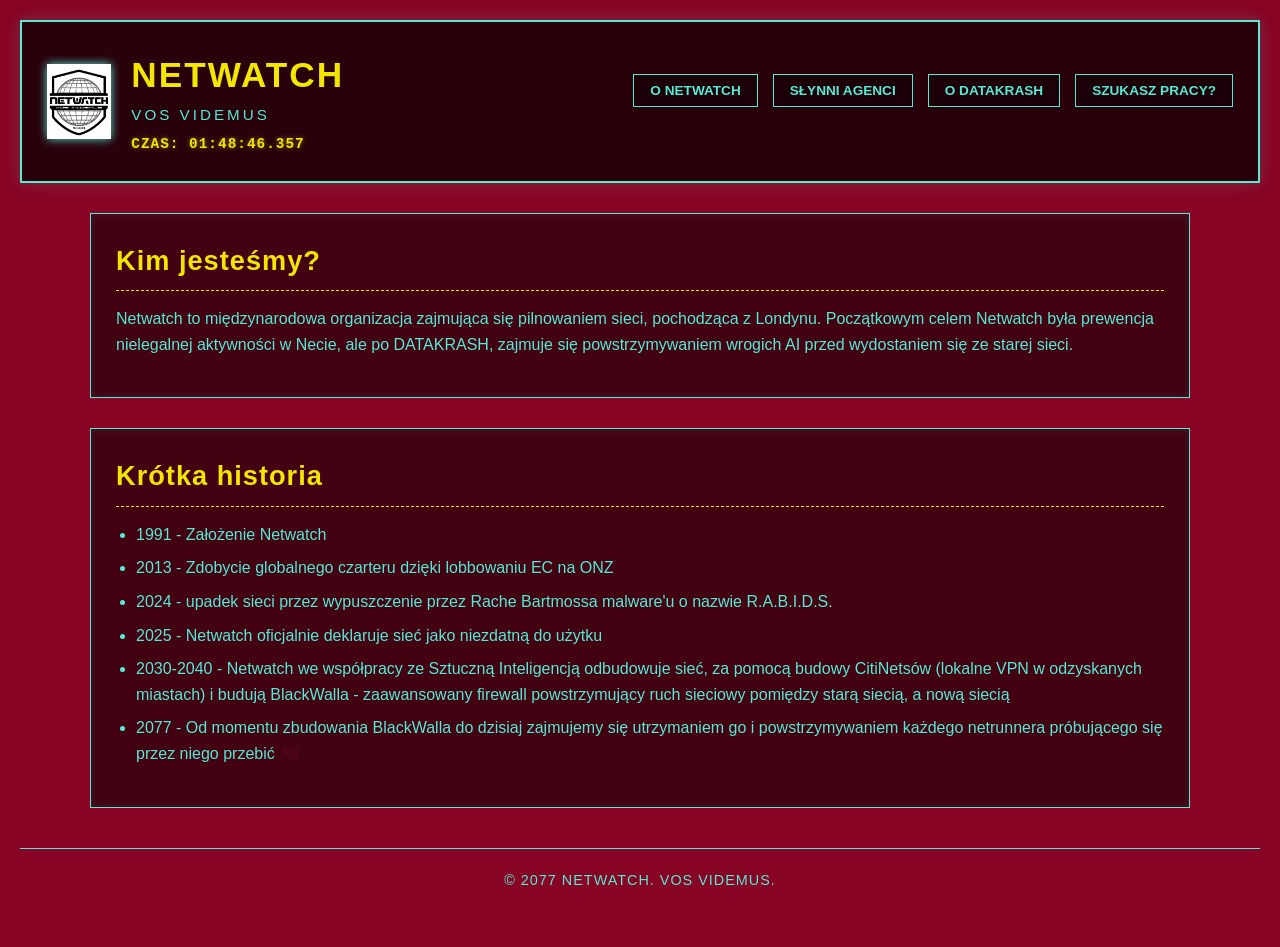
<file: index.html>
<!DOCTYPE html>
<html lang="pl">
<head>
    <meta charset="UTF-8">
    <meta name="viewport" content="width=device-width, initial-scale=1.0">
    <title>Netwatch</title>
    <link rel="stylesheet" href="style.css">
</head>
<body>

    <header>
        <div class="brand-container">
            <img src="NetWatch_Logo_CP2077.webp" alt="Netwatch - Vos Videmus">
            <div class="brand-text">
                <h1>Netwatch</h1>
                <p>Vos Videmus</p>
                <div id="clock">00:00:00.000</div>
            </div>
        </div>
        <nav>
            <ul>
                <li><a href="index.html">O Netwatch</a></li>
                <li><a href="agenci.html">Słynni Agenci</a></li>
                <li><a href="historia.html">O DATAKRASH</a></li>
                <li><a href="oferta.html">Szukasz pracy?</a></li>
            </ul>
        </nav>
    </header>

    <main>
        <section>
            <h2>Kim jesteśmy?</h2>
            <p>Netwatch to międzynarodowa organizacja zajmująca się pilnowaniem sieci, pochodząca z Londynu. Początkowym celem Netwatch była prewencja nielegalnej aktywności w Necie, ale po DATAKRASH, zajmuje się powstrzymywaniem wrogich AI przed wydostaniem się ze starej sieci.</p>
        </section>

        <section>
            <h2>Krótka historia</h2>
            <ul>
                <li>1991 - Założenie Netwatch</li>
                <li>2013 - Zdobycie globalnego czarteru dzięki lobbowaniu EC na ONZ</li>
                <li>2024 - upadek sieci przez wypuszczenie przez Rache Bartmossa malware'u o nazwie R.A.B.I.D.S.</li>
                <li>2025 - Netwatch oficjalnie deklaruje sieć jako niezdatną do użytku</li>
                <li>2030-2040 - Netwatch we współpracy ze Sztuczną Inteligencją odbudowuje sieć, za pomocą budowy CitiNetsów (lokalne VPN w odzyskanych miastach) i budują BlackWalla - zaawansowany firewall powstrzymujący ruch sieciowy pomiędzy starą siecią, a nową siecią</li>
                <li>2077 - Od momentu zbudowania BlackWalla do dzisiaj zajmujemy się utrzymaniem go i powstrzymywaniem każdego netrunnera próbującego się przez niego przebić<span id="hidden-alt" style="opacity: 0.1; margin-left: 5px; color: #ff06b5; transition: opacity 0.3s;">Alt</span></li>
            </ul>
        </section>
    </main>

    <footer>
        <p>&copy; 2077 Netwatch. Vos Videmus.</p>
    </footer>
    <script src="script.js"></script>
</body>
</html>
</file>
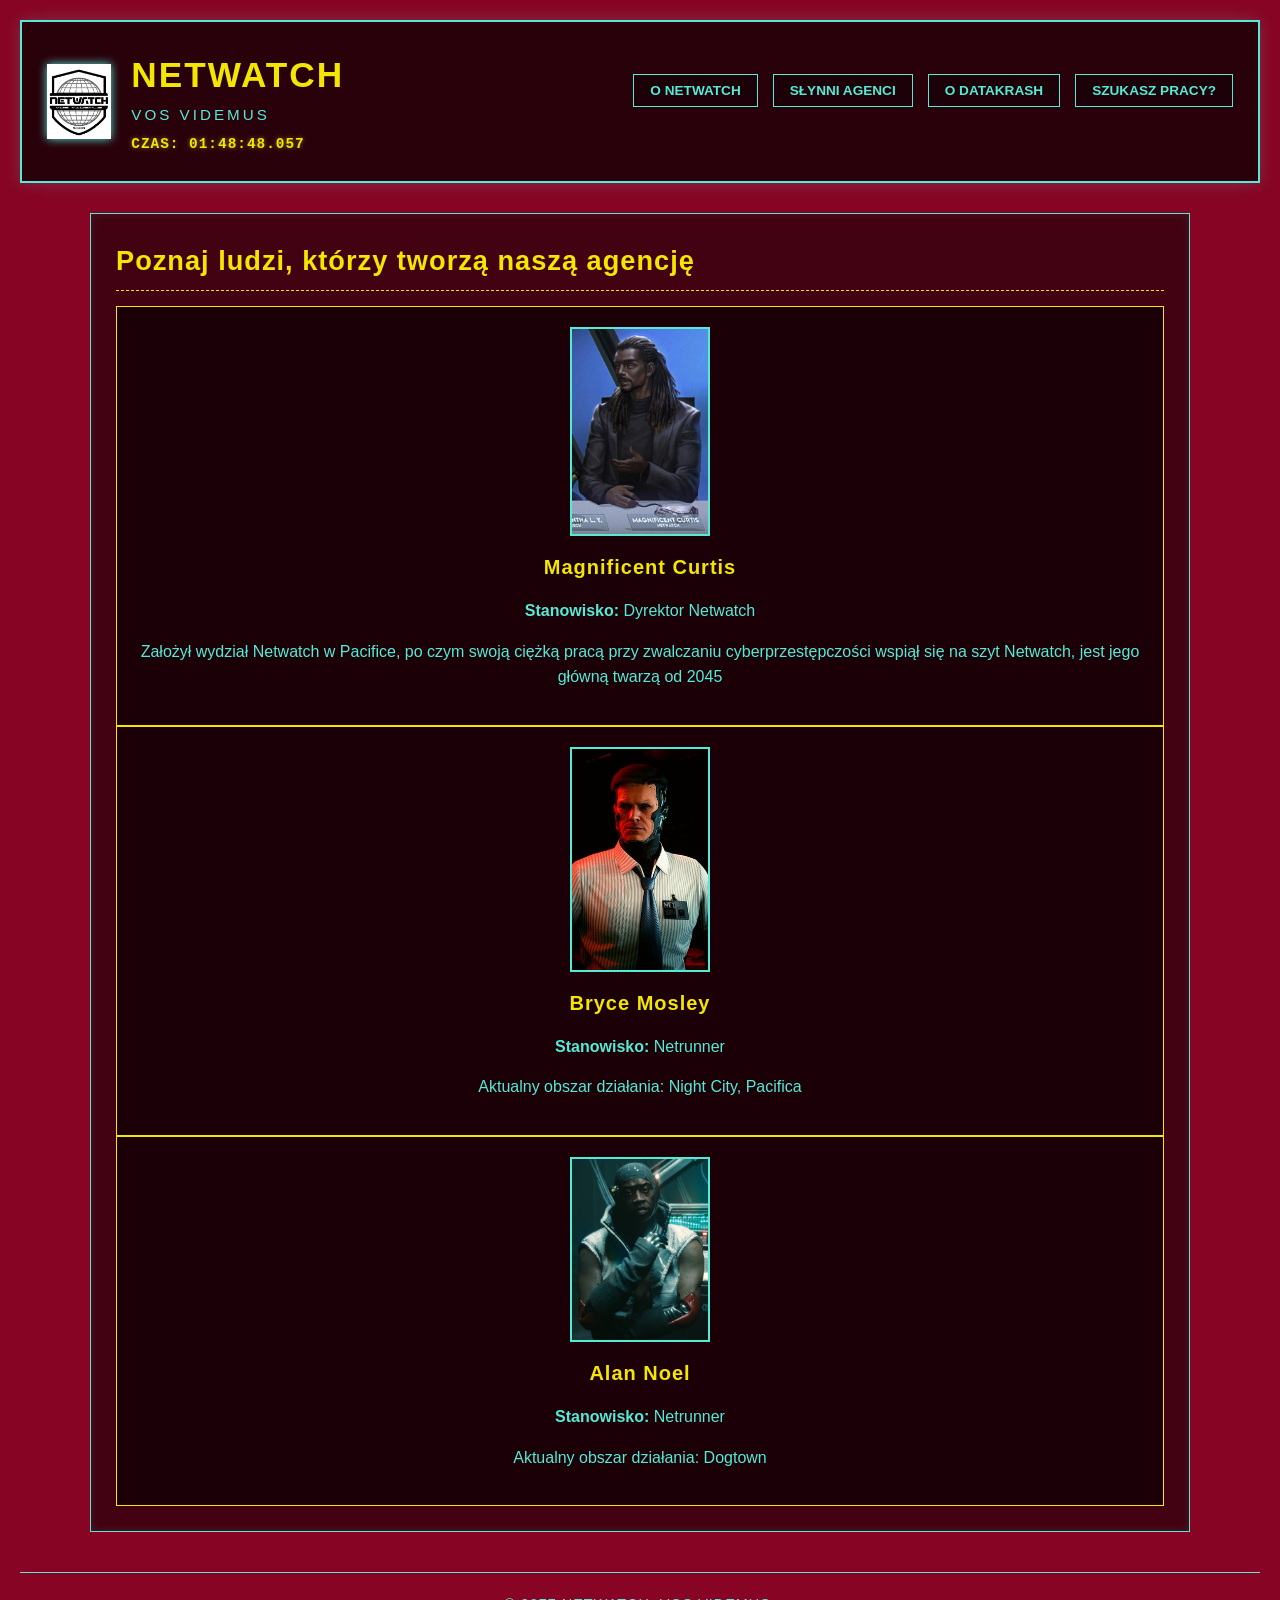
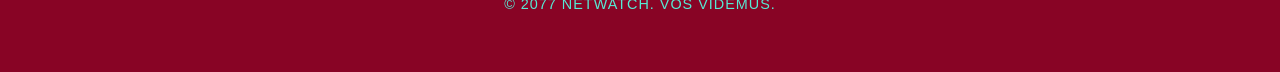
<file: agenci.html>
<!DOCTYPE html>
<html lang="pl">
<head>
    <meta charset="UTF-8">
    <meta name="viewport" content="width=device-width, initial-scale=1.0">
    <title>Netwatch</title>
    <link rel="stylesheet" href="style.css">
    <script src="script.js"></script>
</head>
<body>

    <header>
        <div class="brand-container">
            <img src="NetWatch_Logo_CP2077.webp" alt="Netwatch - Vos Videmus">
            <div class="brand-text">
                <h1>Netwatch</h1>
                <p>Vos Videmus</p>
                <div id="clock">00:00:00.000</div>
            </div>
        </div>
        <nav>
            <ul>
                <li><a href="index.html">O Netwatch</a></li>
                <li><a href="agenci.html">Słynni Agenci</a></li>
                <li><a href="historia.html">O DATAKRASH</a></li>
                <li><a href="oferta.html">Szukasz pracy?</a></li>
            </ul>
        </nav>
    </header>

    <main>
        <section>
            <h2>Poznaj ludzi, którzy tworzą naszą agencję</h2>

            <article>
                <img src="Zdjecia_agentow/Magnificent_Curtis_Infobox_CPRED.webp" alt="Magnificent Curtis">
                <h3>Magnificent Curtis</h3>
                <p><strong>Stanowisko:</strong> Dyrektor Netwatch</p>
                <p>Założył wydział Netwatch w Pacifice, po czym swoją ciężką pracą przy zwalczaniu cyberprzestępczości wspiął się na szyt Netwatch, jest jego główną twarzą od 2045</p>
            </article>

            <article>
                <img src="Zdjecia_agentow/Bryce_Mosley_Infobox_CP2077.webp" alt="Agent Bryce Mosley">
                <h3>Bryce Mosley</h3>
                <p><strong>Stanowisko:</strong> Netrunner</p>
                <p>Aktualny obszar działania: Night City, Pacifica</p>
            </article>

            <article>
                <img src="Zdjecia_agentow/Alan_Noel.webp" alt="Agent Alan Noel">
                <h3>Alan Noel</h3>
                <p><strong>Stanowisko:</strong> Netrunner</p>
                <p>Aktualny obszar działania: Dogtown</p>
            </article>

        </section>
    </main>

    <footer>
        <p>&copy; 2077 Netwatch. Vos Videmus.</p>
    </footer>
    <script src="script.js"></script>
</body>
</html>
</file>
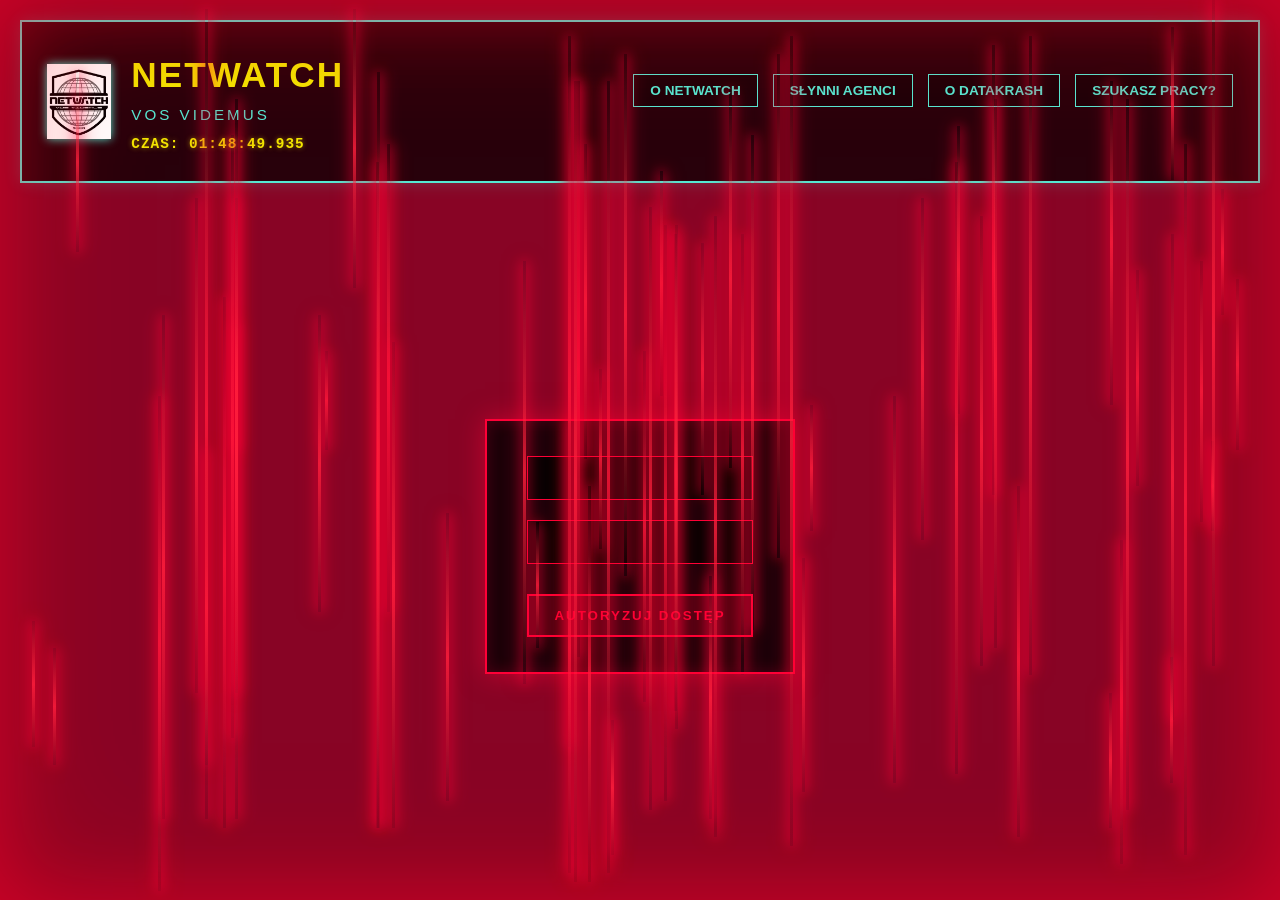
<file: blackwall.html>
<!DOCTYPE html>
<html lang="pl">
<head>
    <meta charset="UTF-8">
    <meta name="viewport" content="width=device-width, initial-scale=1.0">
    <title>Netwatch - Blackwall Interface</title>
    <link rel="stylesheet" href="style.css">
    <style>
        body {
            position: relative;
            overflow: hidden;
            min-height: 100vh;
            display: flex;
            flex-direction: column;
            justify-content: space-between;
        }

        /* Cyberpunk Blackwall Visual Effects */
        .blackwall-overlay {
            position: fixed;
            top: 0;
            left: 0;
            width: 100vw;
            height: 100vh;
            pointer-events: none;
            z-index: 1;
            overflow: hidden;
        }

        /* Screen Edges Red Artifacts / Vignette */
        .edge-artifacts {
            position: absolute;
            top: 0;
            left: 0;
            width: 100%;
            height: 100%;
            box-shadow: inset 0 0 80px rgba(255, 0, 55, 0.45), inset 0 0 150px rgba(255, 0, 0, 0.3);
            animation: glitch-pulse 0.7s infinite alternate ease-in-out;
        }

        @keyframes glitch-pulse {
            0% { opacity: 0.6; box-shadow: inset 0 0 60px rgba(255, 0, 55, 0.4); }
            50% { opacity: 0.9; box-shadow: inset 0 0 110px rgba(255, 20, 60, 0.6); }
            100% { opacity: 0.5; box-shadow: inset 0 0 70px rgba(255, 0, 0, 0.35); }
        }

        /* Container for Random Vertical Red Glitch Stripes */
        .stripes-container {
            position: absolute;
            top: 0;
            left: 0;
            width: 100%;
            height: 100%;
        }

        .vertical-stripe {
            position: absolute;
            width: 3px;
            background: linear-gradient(180deg, transparent, rgba(255, 30, 60, 0.85), transparent);
            box-shadow: 0 0 12px #ff0037, 0 0 20px #ff0037;
            animation: flickerStripe 0.06s infinite alternate;
        }

        @keyframes flickerStripe {
            0% { opacity: 0.2; transform: scaleY(0.95); }
            100% { opacity: 1; transform: scaleY(1.05); }
        }

        /* Central Login Box & Dashboard */
        main {
            position: relative;
            z-index: 10;
            display: flex;
            align-items: center;
            justify-content: center;
            flex-grow: 1;
            padding: 20px;
        }

        .login-card {
            background-color: rgba(10, 0, 5, 0.85);
            border: 2px solid #ff0037;
            box-shadow: 0 0 25px rgba(255, 0, 55, 0.5), inset 0 0 15px rgba(255, 0, 55, 0.2);
            padding: 35px 40px;
            width: 100%;
            max-width: 520px;
            text-align: center;
            backdrop-filter: blur(5px);
        }

        .login-card h2 {
            color: #ff0037;
            text-transform: uppercase;
            letter-spacing: 3px;
            border-bottom: 2px solid #ff0037;
            padding-bottom: 10px;
            margin-bottom: 25px;
            text-shadow: 0 0 8px rgba(255, 0, 55, 0.7);
        }

        .input-group {
            margin-bottom: 20px;
            text-align: left;
        }

        .input-group label {
            display: block;
            color: var(--text-color);
            font-size: 0.85rem;
            text-transform: uppercase;
            letter-spacing: 1px;
            margin-bottom: 6px;
            font-weight: bold;
        }

        .input-group input[type="text"],
        .input-group input[type="password"] {
            width: 100%;
            padding: 12px;
            background: rgba(0, 0, 0, 0.8);
            border: 1px solid #ff0037;
            color: #55ead4;
            font-family: 'Courier New', Courier, monospace;
            font-size: 1rem;
            outline: none;
            transition: all 0.3s;
        }

        .input-group input:focus {
            border-color: var(--heading-color);
            box-shadow: 0 0 10px rgba(243, 230, 0, 0.5);
        }

        .btn-cyber {
            width: 100%;
            padding: 12px;
            background-color: rgba(255, 0, 55, 0.2);
            border: 2px solid #ff0037;
            color: #ff0037;
            font-weight: bold;
            text-transform: uppercase;
            letter-spacing: 2px;
            cursor: pointer;
            transition: all 0.3s ease;
            margin-top: 10px;
        }

        .btn-cyber:hover {
            background-color: #ff0037;
            color: #000;
            box-shadow: 0 0 15px #ff0037;
        }

        .error-msg {
            color: #ff0037;
            font-size: 0.85rem;
            margin-top: 15px;
            display: none;
            font-weight: bold;
            letter-spacing: 1px;
        }

        /* 8 Input Sequence Inputs Grid */
        .sequence-section {
            display: none;
        }

        .sequence-grid {
            display: grid;
            grid-template-columns: repeat(4, 1fr);
            gap: 12px;
            margin: 25px 0;
        }

        .seq-input {
            width: 100%;
            padding: 10px 5px;
            text-align: center;
            background: rgba(0, 0, 0, 0.85);
            border: 1px solid var(--border-color);
            color: var(--heading-color);
            font-family: 'Courier New', Courier, monospace;
            font-size: 0.95rem;
            font-weight: bold;
            outline: none;
        }

        .seq-input.valid {
            border-color: #00ff66;
            box-shadow: 0 0 8px #00ff66;
            color: #00ff66;
        }

        .success-banner {
            display: none;
            color: #00ff66;
            font-weight: bold;
            letter-spacing: 2px;
            text-transform: uppercase;
            margin-top: 20px;
            padding: 12px;
            border: 1px solid #00ff66;
            background: rgba(0, 255, 102, 0.1);
            text-shadow: 0 0 8px rgba(0, 255, 102, 0.6);
        }

        header, footer {
            position: relative;
            z-index: 10;
        }
    </style>
</head>
<body>

    <header>
        <div class="brand-container">
            <img src="NetWatch_Logo_CP2077.webp" alt="Netwatch - Vos Videmus">
            <div class="brand-text">
                <h1>Netwatch</h1>
                <p>Vos Videmus</p>
                <div id="clock">00:00:00.000</div>
            </div>
        </div>
        <nav>
            <ul>
                <li><a href="index.html">O Netwatch</a></li>
                <li><a href="agenci.html">Słynni Agenci</a></li>
                <li><a href="historia.html">O DATAKRASH</a></li>
                <li><a href="oferta.html">Szukasz pracy?</a></li>
            </ul>
        </nav>
    </header>

    <main>
        <!-- Blackwall Visual Effect Canvas Overlay -->
        <div class="blackwall-overlay">
            <div class="edge-artifacts"></div>
            <div class="stripes-container" id="stripes-container"></div>
        </div>

        <!-- Single Box for Login & Code Verification -->
        <div class="login-card">
            <!-- STEP 1: LOGIN PANEL -->
            <div id="login-form-wrapper">
                
                <form id="login-form">
                    <div class="input-group">
                        
                        <input type="text" id="username" autocomplete="off" placeholder="" required>
                    </div>
                    <div class="input-group">
                        
                        <input type="password" id="password" placeholder="" required>
                    </div>
                    <button type="submit" class="btn-cyber">Autoryzuj Dostęp</button>
                    <div id="login-error" class="error-msg">ODMOWA DOSTĘPU: BŁĘDNY LOGIN LUB HASŁO</div>
                </form>
            </div>

            <!-- STEP 2: 8 INPUT CODE VERIFICATION -->
            <div id="sequence-wrapper" class="sequence-section">
                <h2>Autoryzacja Sekwencji</h2>
                <p style="font-size: 0.85rem; color: var(--text-color); margin-bottom: 15px;">Wprowadź 8 kodów dostępu w dowolnej kolejności:</p>
                
                <div class="sequence-grid">
                    <input type="text" class="seq-input" maxlength="5" placeholder="00000">
                    <input type="text" class="seq-input" maxlength="5" placeholder="00000">
                    <input type="text" class="seq-input" maxlength="5" placeholder="00000">
                    <input type="text" class="seq-input" maxlength="5" placeholder="00000">
                    <input type="text" class="seq-input" maxlength="5" placeholder="00000">
                    <input type="text" class="seq-input" maxlength="5" placeholder="00000">
                    <input type="text" class="seq-input" maxlength="5" placeholder="00000">
                    <input type="text" class="seq-input" maxlength="5" placeholder="00000">
                </div>

                <button id="verify-seq-btn" class="btn-cyber">Weryfikuj Kod</button>
                <div id="seq-error" class="error-msg">NIEPOPRAWNE KODY SEKWENCJI!</div>
                <div id="seq-success" class="success-banner">PRZEŁAMANIE BLACKWALLA ZAKOŃCZONE SUKCESEM</div>
            </div>
        </div>
    </main>
    <script src="script.js"></script>
<script>
        document.addEventListener("DOMContentLoaded", () => {
            // --- 1. Generowanie losowych pionowych jasnoczerwonych pasków (Blackwall Effect) ---
            const stripesContainer = document.getElementById("stripes-container");
            const blackwallOverlay = document.querySelector(".blackwall-overlay");

            function generateStripes() {
                if (!stripesContainer) return;
                stripesContainer.innerHTML = "";
                // Losowa ilość pasków od 18 do 99
                const stripeCount = Math.floor(Math.random() * (99 - 18 + 1)) + 18;

                for (let i = 0; i < stripeCount; i++) {
                    const stripe = document.createElement("div");
                    stripe.classList.add("vertical-stripe");
                    
                    // Wysokość od 10% do 90% wysokości ekranu
                    const heightPercent = Math.floor(Math.random() * (90 - 10 + 1)) + 10;
                    const topPercent = Math.floor(Math.random() * (100 - heightPercent));
                    const leftPercent = Math.random() * 98;

                    stripe.style.height = heightPercent + "vh";
                    stripe.style.top = topPercent + "vh";
                    stripe.style.left = leftPercent + "%";
                    stripe.style.animationDelay = (Math.random() * 0.5) + "s";
                    stripe.style.animationDuration = (0.03 + Math.random() * 0.08) + "s";

                    stripesContainer.appendChild(stripe);
                }
            }

            generateStripes();
            const stripeInterval = setInterval(generateStripes, 50);

            // --- 2. Obsługa Panelu Logowania ---
            const loginForm = document.getElementById("login-form");
            const loginWrapper = document.getElementById("login-form-wrapper");
            const sequenceWrapper = document.getElementById("sequence-wrapper");
            const loginError = document.getElementById("login-error");

            const validLogin = "Alt";
            const validPasswords = ["ff06b5", "ff:06:b5", "FF06B5", "FF:06:B5"];

            loginForm.addEventListener("submit", (e) => {
                e.preventDefault();
                const userVal = document.getElementById("username").value.trim();
                const passVal = document.getElementById("password").value.trim();

                if (userVal === validLogin && validPasswords.includes(passVal)) {
                    loginError.style.display = "none";
                    loginWrapper.style.display = "none";
                    sequenceWrapper.style.display = "block";
                } else {
                    loginError.style.display = "block";
                }
            });

            // --- 3. Obsługa 8 Textboxów Sekwencji Kodów ---
            const targetCodes = ["00255", "00006", "00181", "00051", "00091", "00240", "00270", "00420"];
            const seqInputs = Array.from(document.querySelectorAll(".seq-input"));
            const verifyBtn = document.getElementById("verify-seq-btn");
            const seqError = document.getElementById("seq-error");
            const loginCard = document.querySelector(".login-card");

            verifyBtn.addEventListener("click", () => {
                const userCodes = seqInputs.map(input => input.value.trim());
                
                const sortedUserCodes = [...userCodes].sort();
                const sortedTargetCodes = [...targetCodes].sort();

                const isValid = JSON.stringify(sortedUserCodes) === JSON.stringify(sortedTargetCodes);

                if (isValid) {
                    // Zatrzymujemy i usuwamy efekt Blackwalla
                    clearInterval(stripeInterval);
                    if (blackwallOverlay) {
                        blackwallOverlay.style.display = "none";
                    }

                    // Podmieniamy zawartość karty logowania na wideo i komunikat
                    loginCard.style.maxWidth = "700px";
                    loginCard.innerHTML = `
                        <h2 style="color: #00ff66; border-color: #00ff66; text-shadow: 0 0 10px rgba(0,255,102,0.6);">BLACKWALL REACHED</h2>
                        <div style="position: relative; width: 100%; padding-bottom: 56.25%; margin-bottom: 20px;">
                            <iframe src="https://www.youtube.com/embed/7MR49w84OHY?autoplay=1" 
                                style="position: absolute; top: 0; left: 0; width: 100%; height: 100%; border: 2px solid #55ead4;" 
                                frameborder="0" allow="accelerometer; autoplay; clipboard-write; encrypted-media; gyroscope; picture-in-picture" allowfullscreen>
                            </iframe>
                        </div>
                        <p style="font-family: 'JetBrains Mono', monospace; color: #55ead4; font-size: 0.95rem; line-height: 1.5; text-shadow: 0 0 5px rgba(85,234,212,0.5);">
                            Gratuluję. Teraz skontaktuj się z administratorem i podaj mu hasło Magenta, a dostaniesz nagrodę.
                        </p>
                    `;
                } else {
                    seqSuccess.style.display = "none";
                    seqError.style.display = "block";
                }
            });
        });
    </script>
</body>
</html>
</file>
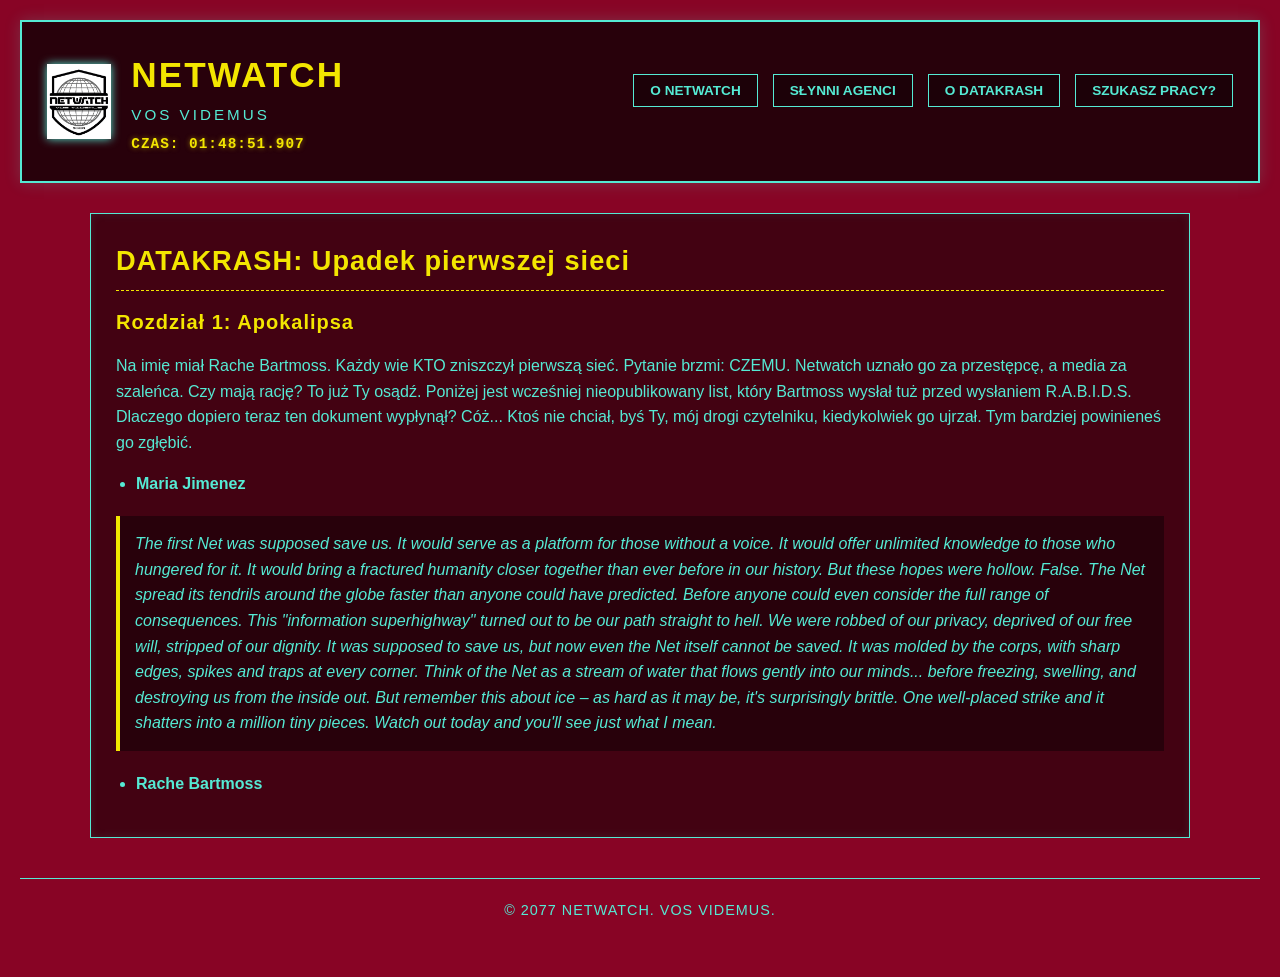
<file: historia.html>
<!DOCTYPE html>
<html lang="pl">
<head>
    <meta charset="UTF-8">
    <meta name="viewport" content="width=device-width, initial-scale=1.0">
    <title>Netwatch</title>
    <link rel="stylesheet" href="style.css">
</head>
<body>

    <header>
        <div class="brand-container">
            <img src="NetWatch_Logo_CP2077.webp" alt="Netwatch - Vos Videmus">
            <div class="brand-text">
                <h1>Netwatch</h1>
                <p>Vos Videmus</p>
                <div id="clock">00:00:00.000</div>
            </div>
        </div>
        <nav>
            <ul>
                <li><a href="index.html">O Netwatch</a></li>
                <li><a href="agenci.html">Słynni Agenci</a></li>
                <li><a href="historia.html">O DATAKRASH</a></li>
                <li><a href="oferta.html">Szukasz pracy?</a></li>
            </ul>
        </nav>
    </header>

    <main>
        <section>
            <h2>DATAKRASH: Upadek pierwszej sieci</h2>

            <h3>Rozdział 1: Apokalipsa</h3>
                <p>Na imię miał Rache Bartmoss. Każdy wie KTO zniszczył pierwszą sieć. Pytanie brzmi: CZEMU. Netwatch uznało go za przestępcę, a media za szaleńca. Czy mają rację? To już Ty osądź. Poniżej jest wcześniej nieopublikowany list, który Bartmoss wysłał tuż przed wysłaniem R.A.B.I.D.S. Dlaczego dopiero teraz ten dokument wypłynął? Cóż... Ktoś nie chciał, byś Ty, mój drogi czytelniku, kiedykolwiek go ujrzał. Tym bardziej powinieneś go zgłębić. </p>
            <ul>
                <li><b>Maria Jimenez</b></li>
            </ul>
            <blockquote>The first Net was supposed save us. It would serve as a platform for those without a voice. It would offer unlimited knowledge to those who hungered for it. It would bring a fractured humanity closer together than ever before in our history. But these hopes were hollow. False.

The Net spread its tendrils around the globe faster than anyone could have predicted. Before anyone could even consider the full range of consequences. This "information superhighway" turned out to be our path straight to hell. We were robbed of our privacy, deprived of our free will, stripped of our dignity.

It was supposed to save us, but now even the Net itself cannot be saved. It was molded by the corps, with sharp edges, spikes and traps at every corner. Think of the Net as a stream of water that flows gently into our minds... before freezing, swelling, and destroying us from the inside out. But remember this about ice – as hard as it may be, it's surprisingly brittle. One well-placed strike and it shatters into a million tiny pieces. Watch out today and you'll see just what I mean.
            </blockquote>
            <ul>
                <li><b>Rache Bartmoss</b></li>
            </ul>
        </section>
    </main>

    <footer>
        <p>&copy; 2077 Netwatch. Vos Videmus.</p>
    </footer>

    <script src="script.js"></script>
</body>
</html>
</file>
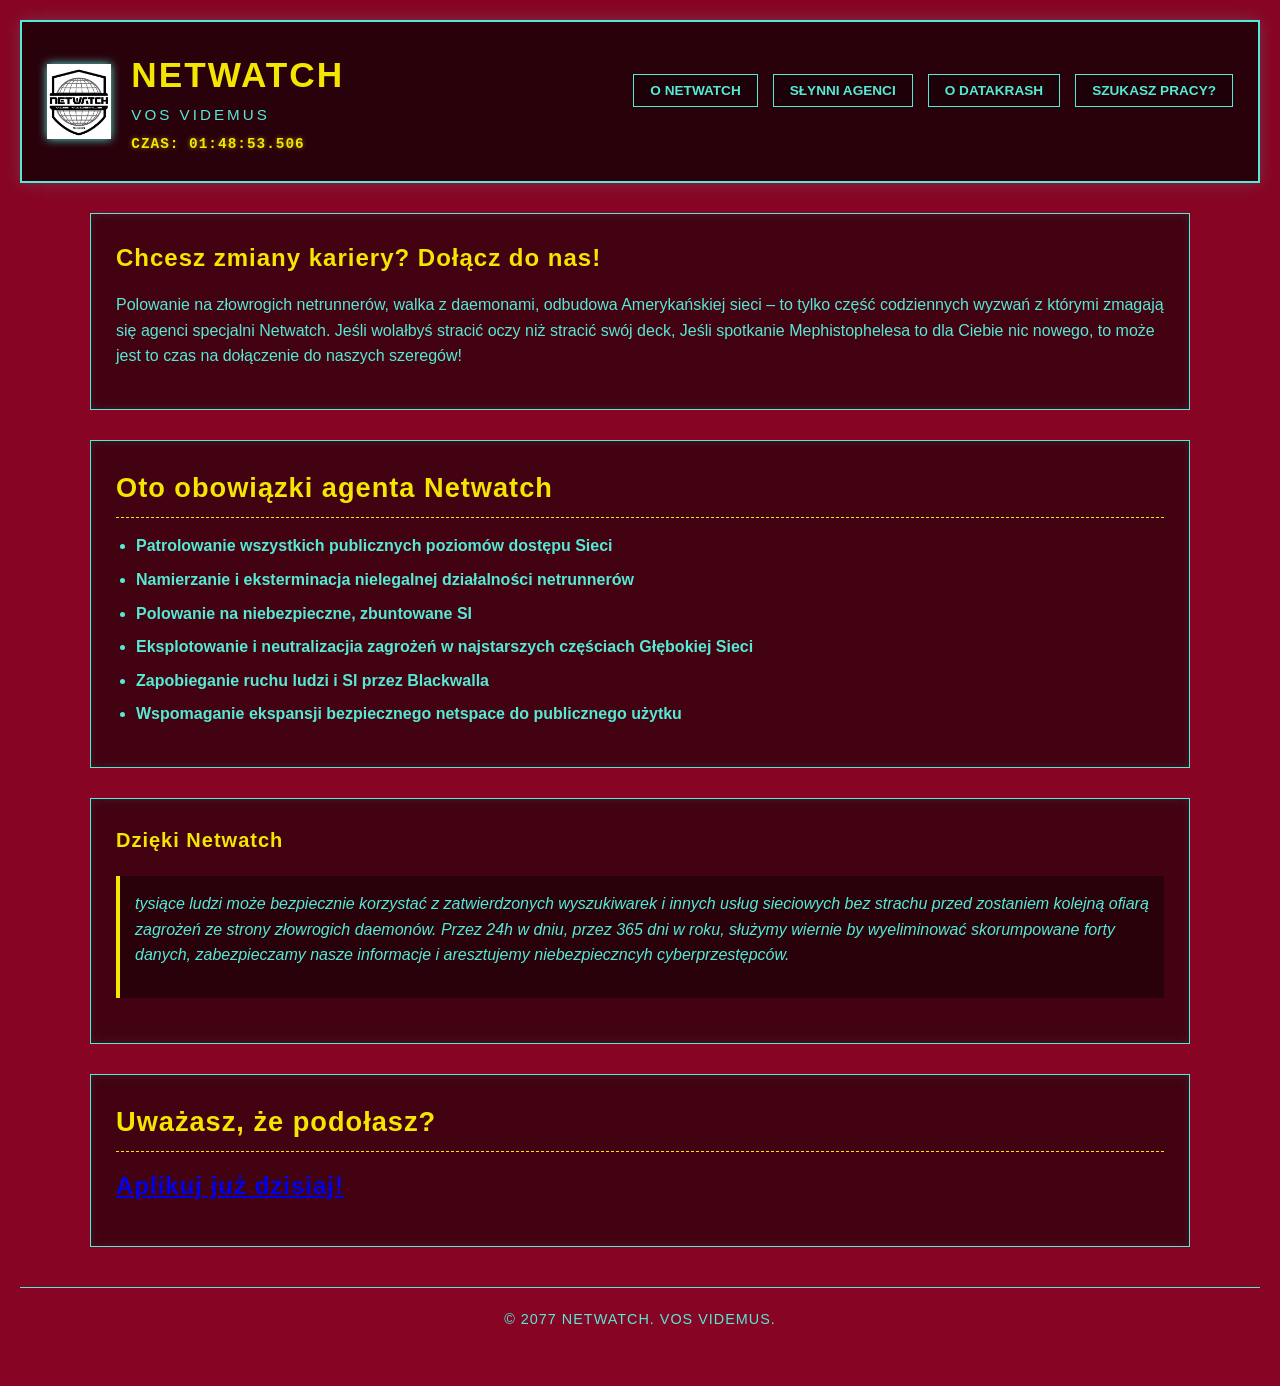
<file: oferta.html>
<!DOCTYPE html>
<html lang="pl">
<head>
    <meta charset="UTF-8">
    <meta name="viewport" content="width=device-width, initial-scale=1.0">
    <title>Netwatch</title>
    <link rel="stylesheet" href="style.css">
</head>
<body>

    <header>
        <div class="brand-container">
            <img src="NetWatch_Logo_CP2077.webp" alt="Netwatch - Vos Videmus">
            <div class="brand-text">
                <h1>Netwatch</h1>
                <p>Vos Videmus</p>
                <div id="clock">00:00:00.000</div>
            </div>
        </div>
        <nav>
            <ul>
                <li><a href="index.html">O Netwatch</a></li>
                <li><a href="agenci.html">Słynni Agenci</a></li>
                <li><a href="historia.html">O DATAKRASH</a></li>
                <li><a href="oferta.html">Szukasz pracy?</a></li>
            </ul>
        </nav>
    </header>

    <main>
        <section>
            <h1>Chcesz zmiany kariery? Dołącz do nas!</h1>
            <p>Polowanie na złowrogich netrunnerów, walka z daemonami, odbudowa Amerykańskiej sieci – to tylko część codziennych wyzwań z którymi zmagają się agenci specjalni Netwatch. Jeśli wolałbyś stracić oczy niż stracić swój deck, Jeśli spotkanie Mephistophelesa to dla Ciebie nic nowego, to może jest to czas na dołączenie do naszych szeregów!</p>
        </section>

        <section>
            <h2>Oto obowiązki agenta Netwatch</h2>
            <ul>
                <li><strong>Patrolowanie wszystkich publicznych poziomów dostępu Sieci</strong></li>
                <li><strong>Namierzanie i eksterminacja nielegalnej działalności netrunnerów</strong></li>
                <li><strong>Polowanie na niebezpieczne, zbuntowane SI</strong></li>
                <li><strong>Eksplotowanie i neutralizacjia zagrożeń w najstarszych częściach Głębokiej Sieci</strong></li>
                <li><strong>Zapobieganie ruchu ludzi i SI przez Blackwalla </strong></li>
                <li><strong>Wspomaganie ekspansji bezpiecznego netspace do publicznego użytku</strong></li>
            </ul>
        </section>

        <section>
            <h3>Dzięki Netwatch</h2>
            <blockquote>
                <p>tysiące ludzi może bezpiecznie korzystać z zatwierdzonych wyszukiwarek i innych usług sieciowych bez strachu przed zostaniem kolejną ofiarą zagrożeń ze strony złowrogich daemonów. Przez 24h w dniu, przez 365 dni w roku, służymy wiernie by wyeliminować skorumpowane forty danych, zabezpieczamy nasze informacje i aresztujemy niebezpieczncyh cyberprzestępców.</p>
            </blockquote>
        </section>

        <section>
            <h2>Uważasz, że podołasz?</h2>
            <h1><a href="https://store.steampowered.com/app/1091500/Cyberpunk_2077/">Aplikuj już dzisiaj!</a></h1>
        </section>
    </main>

    <footer>
        <p>&copy; 2077 Netwatch. <span id="vos-videmus-btn" style="cursor: pointer;">Vos Videmus</span>.</p>
    </footer>

    <script src="script.js"></script>
</body>
</html>
</file>
<file: style.css>
:root {
    --bg-color: #880425;
    --text-color: #55ead4;
    --heading-color: #f3e600;
    --card-bg: rgba(0, 0, 0, 0.5);
    --border-color: #55ead4;
}

* {
    box-sizing: border-box;
    margin: 0;
    padding: 0;
}

body {
    background-color: var(--bg-color);
    color: var(--text-color);
    font-family: 'Segoe UI', Tahoma, Geneva, Verdana, sans-serif;
    line-height: 1.6;
    padding: 20px;
}

header {
    background-color: rgba(0, 0, 0, 0.7);
    border: 2px solid var(--border-color);
    padding: 25px;
    margin-bottom: 30px;
    display: flex;
    flex-wrap: wrap;
    align-items: center;
    justify-content: space-between;
    box-shadow: 0 0 15px rgba(85, 234, 212, 0.2);
}

.brand-container {
    display: flex;
    align-items: center;
    gap: 20px;
}

header img {
    height: 75px;
    width: auto;
    filter: drop-shadow(0 0 5px var(--border-color));
}

.brand-text h1 {
    font-size: 2.2rem;
    color: var(--heading-color);
    text-transform: uppercase;
    letter-spacing: 2px;
    margin-bottom: 0;
}

.brand-text p {
    font-size: 0.95rem;
    color: var(--text-color);
    letter-spacing: 3px;
    text-transform: uppercase;
    margin-bottom: 0;
}

nav ul {
    list-style: none;
    display: flex;
    gap: 15px;
    flex-wrap: wrap;
}

nav a {
    color: var(--text-color);
    text-decoration: none;
    padding: 8px 16px;
    border: 1px solid var(--border-color);
    transition: all 0.3s ease;
    font-weight: bold;
    text-transform: uppercase;
    font-size: 0.85rem;
    background-color: rgba(0, 0, 0, 0.3);
}

nav a:hover {
    background-color: var(--heading-color);
    color: var(--bg-color);
    border-color: var(--heading-color);
    box-shadow: 0 0 12px var(--heading-color);
}

main {
    max-width: 1100px;
    margin: 0 auto;
}

section {
    background-color: var(--card-bg);
    border: 1px solid var(--border-color);
    padding: 25px;
    margin-bottom: 30px;
    box-shadow: inset 0 0 10px rgba(85, 234, 212, 0.1);
}

h1, h2, h3 {
    color: var(--heading-color);
    margin-bottom: 15px;
    letter-spacing: 1px;
}

h2 {
    font-size: 1.7rem;
    border-bottom: 1px dashed var(--heading-color);
    padding-bottom: 8px;
}

h3 {
    font-size: 1.25rem;
}

p {
    margin-bottom: 15px;
    color: var(--text-color);
}

ul {
    margin-left: 20px;
    margin-bottom: 15px;
}

li {
    margin-bottom: 8px;
}

.agenci-grid {
    display: grid;
    grid-template-columns: repeat(auto-fit, minmax(280px, 1fr));
    gap: 20px;
    margin-top: 20px;
}

article {
    background-color: rgba(0, 0, 0, 0.6);
    border: 1px solid var(--heading-color);
    padding: 20px;
    display: flex;
    flex-direction: column;
    align-items: center;
    text-align: center;
    transition: transform 0.3s ease, box-shadow 0.3s ease;
}

article:hover {
    transform: translateY(-5px);
    box-shadow: 0 5px 15px rgba(243, 230, 0, 0.3);
}

article img {
    max-width: 140px;
    height: auto;
    border: 2px solid var(--border-color);
    margin-bottom: 15px;
}

blockquote {
    border-left: 4px solid var(--heading-color);
    padding: 15px;
    margin: 20px 0;
    font-style: italic;
    background: rgba(0, 0, 0, 0.4);
}

footer {
    text-align: center;
    padding: 20px;
    border-top: 1px solid var(--border-color);
    margin-top: 40px;
    font-size: 0.9rem;
    color: var(--text-color);
    text-transform: uppercase;
    letter-spacing: 1px;
}

@media (max-width: 768px) {
    header {
        flex-direction: column;
        align-items: center;
        text-align: center;
        gap: 20px;
    }

    .brand-container {
        flex-direction: column;
        text-align: center;
    }

    nav ul {
        justify-content: center;
    }
}

#clock {
    font-family: 'Courier New', Courier, monospace;
    color: var(--heading-color);
    font-size: 0.9rem;
    letter-spacing: 1px;
    margin-top: 5px;
    text-transform: uppercase;
    font-weight: bold;
    text-shadow: 0 0 5px rgba(243, 230, 0, 0.5);
}
</file>
